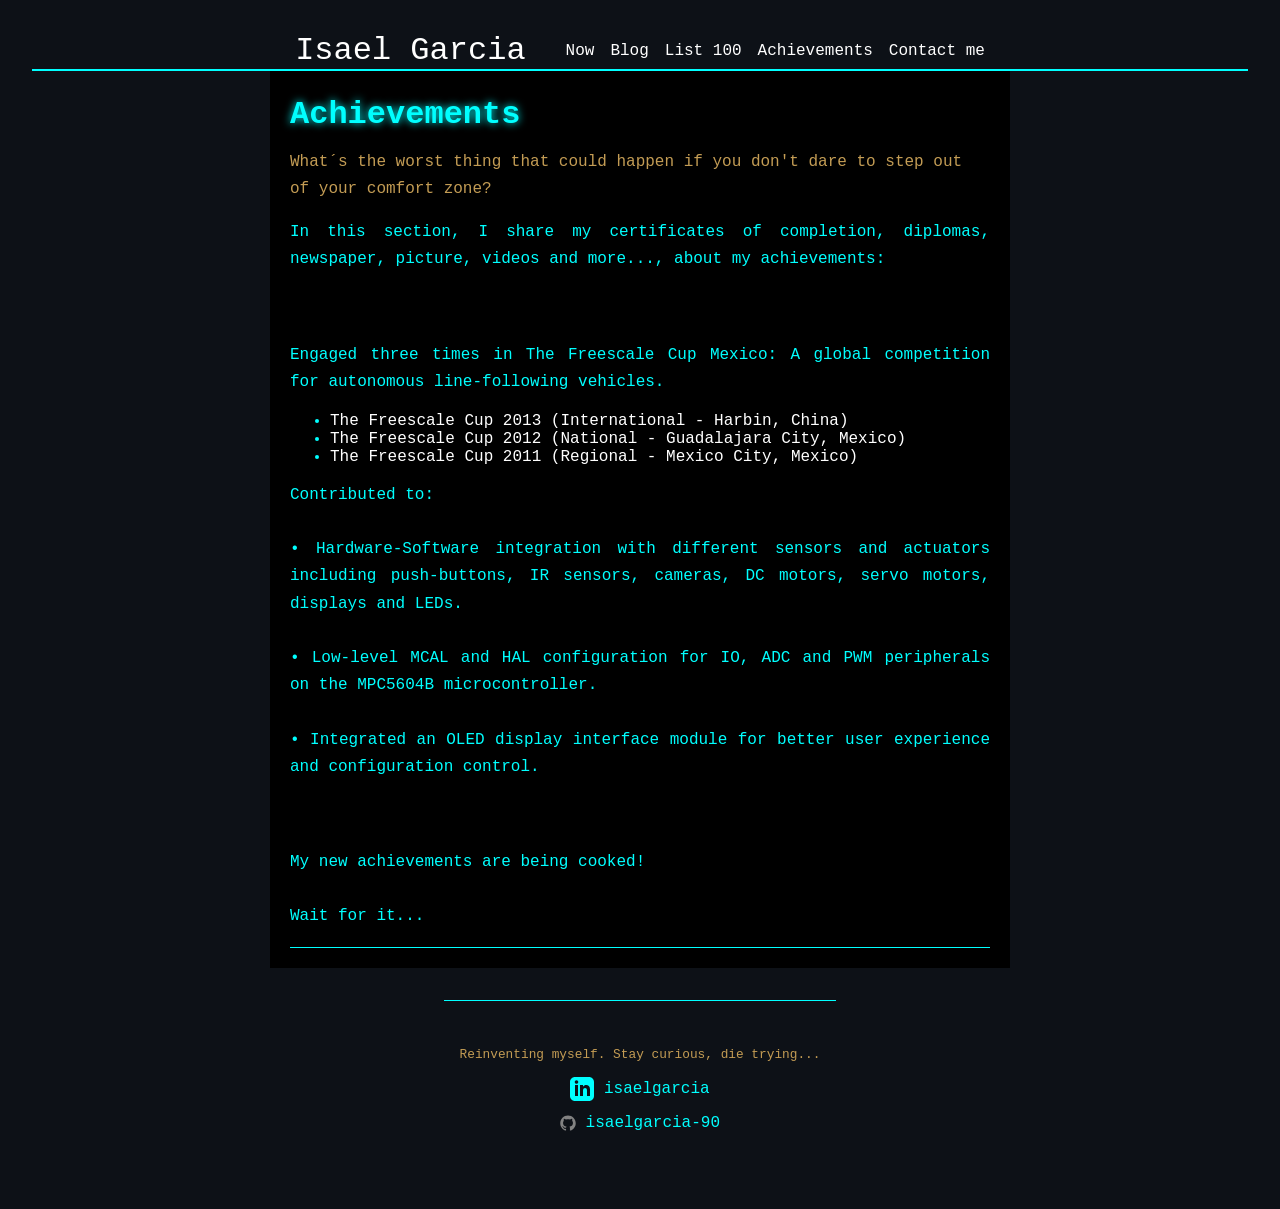
<file: achievements/index.html>
<!DOCTYPE html>
<html lang="en">
<head>
  <meta charset="UTF-8" />
  <meta name="viewport" content="width=device-width, initial-scale=1.0" /> <!--essential for responsive web design-->
  <title>Achievements</title>  
  <link rel="stylesheet" href="../css/style.css">
</head>
<body>

  <header class="site-header" role="banner">
    <div class="wrapper">
      <a class="site-title" href="../">Isael Garcia</a>
        <nav class="site-nav">
          <input type="checkbox" id="nav-trigger">
          <label for="nav-trigger" class="menu-btn">
            ☰
          </label>
          <div class="nav-links">            
                <a class="page-link" href="../now/">Now</a>                
                <a class="page-link" href="../blog/">Blog</a>                
                <a class="page-link" href="../list-100/">List 100</a>
                <a class="page-link" href="../achievements/">Achievements</a>
                <a class="page-link" href="../contact/">Contact me</a>
          </div>
        </nav>
    </div>
  </header>

  <main class="page-content" aria-label="Content">
    <div class="wrapper">
      <article class="post">

        <header class="post-header">
          <h1 class="post-title">Achievements</h1>
        </header>

        <div class="post-content">
          <p style="color:#c39c54;text-align:Left;">
            What´s the worst thing that could happen if you don't dare
            to step out of your comfort zone?
          </p>
          <p>
            In this section, I share my certificates of completion, diplomas,
            newspaper, picture, videos and more..., about my achievements:
          </p>
          
          <br><br>

          <p>
            Engaged three times in The Freescale Cup Mexico: A global competition for autonomous line-following vehicles.
          </p>

          <ul>
            <li><a href="https://youtu.be/5SNJoIwHRaU">The Freescale Cup 2013 (International - Harbin, China)</a></li>
            <li><a href="../assets/doc/EXTRACTED_GACETA_POLITÉCNICA_2013.pdf">The Freescale Cup 2012 (National - Guadalajara City, Mexico)</a></li>
            <li><a href="../assets/doc/EXTRACTED_GACETA_POLITÉCNICA_2011.pdf">The Freescale Cup 2011 (Regional - Mexico City, Mexico)</a></li>
          </ul> 

          <p>
            Contributed to:
          <br><br>
            •	Hardware-Software integration with different sensors and actuators including push-buttons, IR sensors, cameras, DC motors, servo motors, displays and LEDs.
          <br><br>
            •	Low-level MCAL and HAL configuration for IO, ADC and PWM peripherals on the MPC5604B microcontroller.
          <br><br>
            •	Integrated an OLED display interface module for better user experience and configuration control.
          </p>
          <br><br>
          <p>My new achievements are being cooked!
            <br><br>
            Wait for it...
          </p>

        </div>
        
      </article>
    </div>
  </main>


  <footer class="site-footer">

    <div class="wrapper">
      <div class="footer-col-wrapper">
        <div class="footer-col footer-col-1">
          <ul class="contact-list">              
            
            <p style="font-size:0.8rem;color:#c39c54;text-align:center;">
              Reinventing myself. Stay curious, die trying...
            </p>
            
            <li>
              <a href="https://www.linkedin.com/in/isael-g-11882571/"><span class="icon icon--linkedin"><svg xmlns="http://www.w3.org/2000/svg" width="24" height="24" viewBox="0 0 24 24"><path d="M19 0h-14c-2.761 0-5 2.239-5 5v14c0 2.761 2.239 5 5 5h14c2.762 0 5-2.239 5-5v-14c0-2.761-2.238-5-5-5zm-11 19h-3v-11h3v11zm-1.5-12.268c-.966 0-1.75-.79-1.75-1.764s.784-1.764 1.75-1.764 1.75.79 1.75 1.764-.783 1.764-1.75 1.764zm13.5 12.268h-3v-5.604c0-3.368-4-3.113-4 0v5.604h-3v-11h3v1.765c1.396-2.586 7-2.777 7 2.476v6.759z"></path></svg></span><span class="username">isaelgarcia</span></a>
            </li>
            
            <li>
              <a href="https://github.com/isaelgarcia-90"><span class="icon icon--github"><svg viewBox="0 0 16 16" width="16px" height="16px"><path fill="#828282" d="M7.999,0.431c-4.285,0-7.76,3.474-7.76,7.761 c0,3.428,2.223,6.337,5.307,7.363c0.388,0.071,0.53-0.168,0.53-0.374c0-0.184-0.007-0.672-0.01-1.32 c-2.159,0.469-2.614-1.04-2.614-1.04c-0.353-0.896-0.862-1.135-0.862-1.135c-0.705-0.481,0.053-0.472,0.053-0.472 c0.779,0.055,1.189,0.8,1.189,0.8c0.692,1.186,1.816,0.843,2.258,0.645c0.071-0.502,0.271-0.843,0.493-1.037 C4.86,11.425,3.049,10.76,3.049,7.786c0-0.847,0.302-1.54,0.799-2.082C3.768,5.507,3.501,4.718,3.924,3.65 c0,0,0.652-0.209,2.134,0.796C6.677,4.273,7.34,4.187,8,4.184c0.659,0.003,1.323,0.089,1.943,0.261 c1.482-1.004,2.132-0.796,2.132-0.796c0.423,1.068,0.157,1.857,0.077,2.054c0.497,0.542,0.798,1.235,0.798,2.082 c0,2.981-1.814,3.637-3.543,3.829c0.279,0.24,0.527,0.713,0.527,1.437c0,1.037-0.01,1.874-0.01,2.129 c0,0.208,0.14,0.449,0.534,0.373c3.081-1.028,5.302-3.935,5.302-7.362C15.76,3.906,12.285,0.431,7.999,0.431z"></path></svg>
              </span><span class="username">isaelgarcia-90</span></a>
            </li>
            
          </ul>
        </div>
      </div>

    </div>

  </footer>

</body>
</html>
</file>
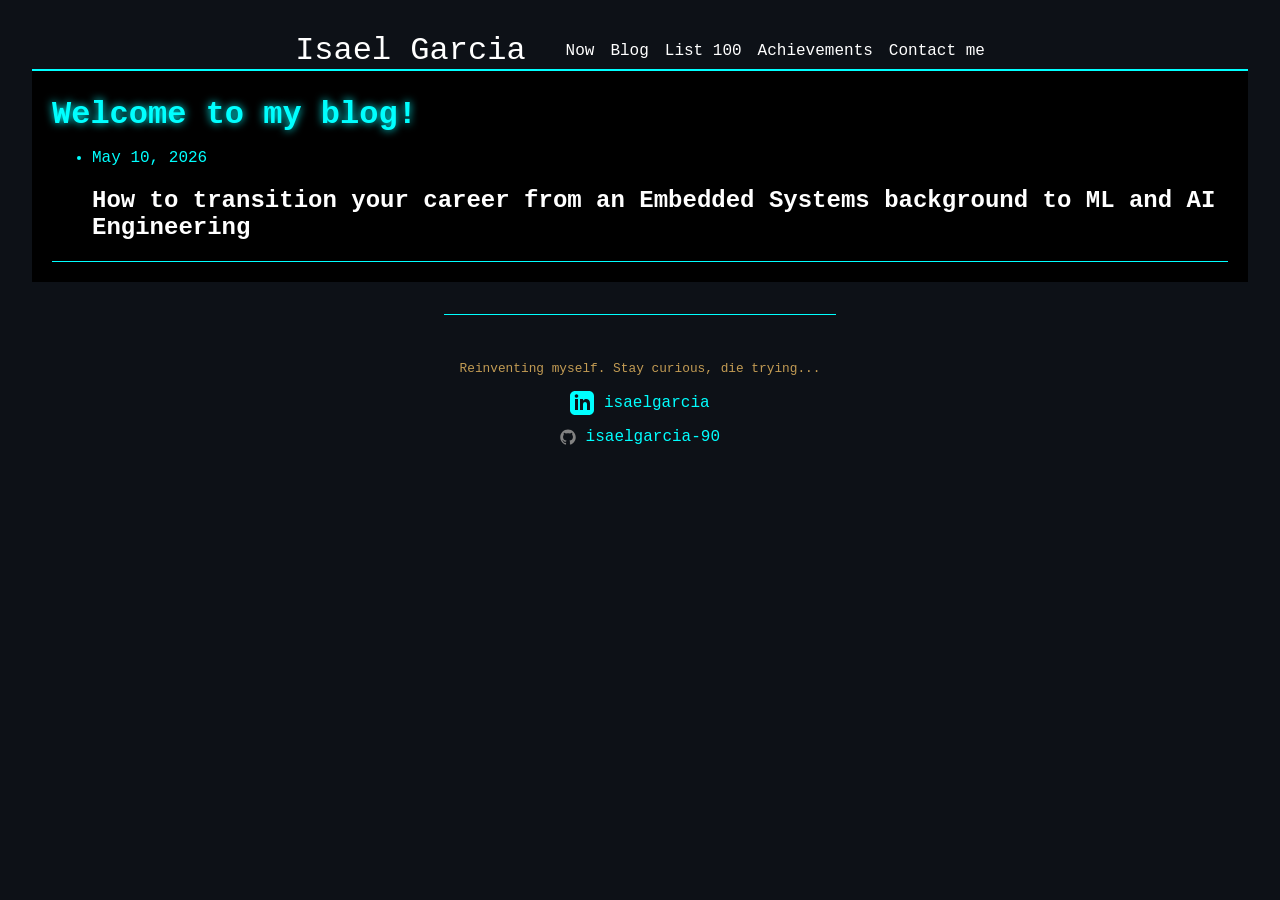
<file: blog/index.html>
<!DOCTYPE html>
<html lang="en">
<head>
  <meta charset="UTF-8" />
  <meta name="viewport" content="width=device-width, initial-scale=1.0" /> <!--essential for responsive web design-->
  <title>Blog</title>  
  <link rel="stylesheet" href="../css/style.css">
</head>
<body>

  <header class="site-header" role="banner">
    <div class="wrapper">
      <a class="site-title" href="../">Isael Garcia</a>
        <nav class="site-nav">
          <input type="checkbox" id="nav-trigger">
          <label for="nav-trigger" class="menu-btn">
            ☰
          </label>
          <div class="nav-links">            
                <a class="page-link" href="../now/">Now</a>                
                <a class="page-link" href="../blog/">Blog</a>                
                <a class="page-link" href="../list-100/">List 100</a>
                <a class="page-link" href="../achievements/">Achievements</a>
                <a class="page-link" href="../contact/">Contact me</a>
          </div>
        </nav>
    </div>
  </header>

  <main class="page-content" aria-label="Content">
    <div class="wrapper">
      <article class="post">

        <header class="post-header">
          <h1 class="post-title">Welcome to my blog!</h1>
        </header>

        <ul class="post-list">
            <!-- Get current loop index -->
            <li>
              <span class="post-meta">May 10, 2026</span>
              <h2>
                <a class="post-link" href="../2026/05/10/transitioning-to-ai-engineering.html">How to transition your career from an Embedded Systems background to ML and AI Engineering</a>
              </h2>
            </li>
            <!--  -->
        </ul>
        
      </article>
    </div>
  </main>

  <footer class="site-footer">

    <div class="wrapper">
      <div class="footer-col-wrapper">
        <div class="footer-col footer-col-1">
          <ul class="contact-list">              
            
            <p style="font-size:0.8rem;color:#c39c54;text-align:center;">
              Reinventing myself. Stay curious, die trying...
            </p>

            <li>
              <a href="https://www.linkedin.com/in/isael-g-11882571/"><span class="icon icon--linkedin"><svg xmlns="http://www.w3.org/2000/svg" width="24" height="24" viewBox="0 0 24 24"><path d="M19 0h-14c-2.761 0-5 2.239-5 5v14c0 2.761 2.239 5 5 5h14c2.762 0 5-2.239 5-5v-14c0-2.761-2.238-5-5-5zm-11 19h-3v-11h3v11zm-1.5-12.268c-.966 0-1.75-.79-1.75-1.764s.784-1.764 1.75-1.764 1.75.79 1.75 1.764-.783 1.764-1.75 1.764zm13.5 12.268h-3v-5.604c0-3.368-4-3.113-4 0v5.604h-3v-11h3v1.765c1.396-2.586 7-2.777 7 2.476v6.759z"></path></svg></span><span class="username">isaelgarcia</span></a>
            </li>
            
            <li>
              <a href="https://github.com/isaelgarcia-90/"><span class="icon icon--github"><svg viewBox="0 0 16 16" width="16px" height="16px"><path fill="#828282" d="M7.999,0.431c-4.285,0-7.76,3.474-7.76,7.761 c0,3.428,2.223,6.337,5.307,7.363c0.388,0.071,0.53-0.168,0.53-0.374c0-0.184-0.007-0.672-0.01-1.32 c-2.159,0.469-2.614-1.04-2.614-1.04c-0.353-0.896-0.862-1.135-0.862-1.135c-0.705-0.481,0.053-0.472,0.053-0.472 c0.779,0.055,1.189,0.8,1.189,0.8c0.692,1.186,1.816,0.843,2.258,0.645c0.071-0.502,0.271-0.843,0.493-1.037 C4.86,11.425,3.049,10.76,3.049,7.786c0-0.847,0.302-1.54,0.799-2.082C3.768,5.507,3.501,4.718,3.924,3.65 c0,0,0.652-0.209,2.134,0.796C6.677,4.273,7.34,4.187,8,4.184c0.659,0.003,1.323,0.089,1.943,0.261 c1.482-1.004,2.132-0.796,2.132-0.796c0.423,1.068,0.157,1.857,0.077,2.054c0.497,0.542,0.798,1.235,0.798,2.082 c0,2.981-1.814,3.637-3.543,3.829c0.279,0.24,0.527,0.713,0.527,1.437c0,1.037-0.01,1.874-0.01,2.129 c0,0.208,0.14,0.449,0.534,0.373c3.081-1.028,5.302-3.935,5.302-7.362C15.76,3.906,12.285,0.431,7.999,0.431z"></path></svg>
              </span><span class="username">isaelgarcia-90</span></a>
            </li>
            
          </ul>
        </div>

      </div>

    </div>

  </footer>

</body>
</html>
</file>
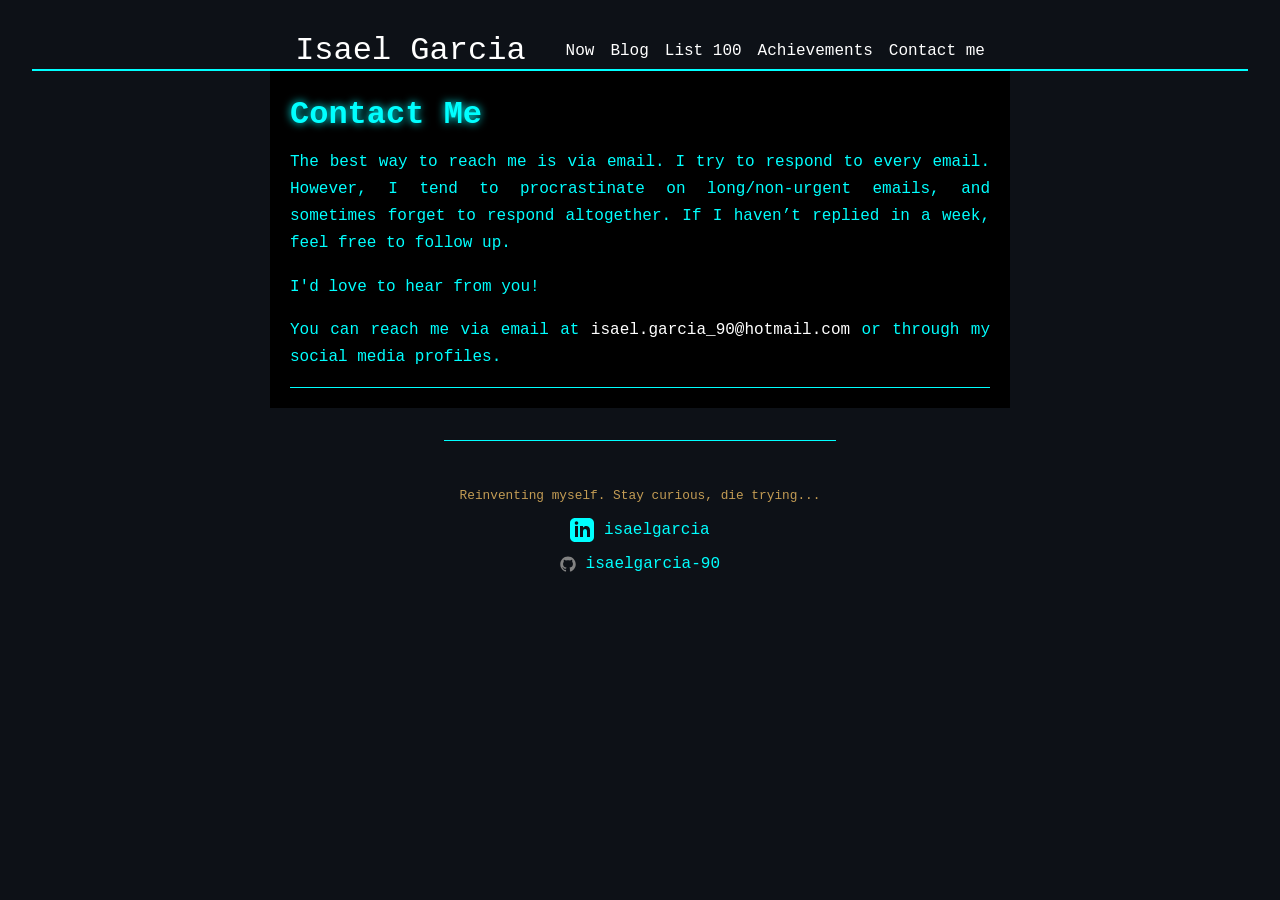
<file: contact/index.html>
<!DOCTYPE html>
<html lang="en">
<head>
  <meta charset="UTF-8" />
  <meta name="viewport" content="width=device-width, initial-scale=1.0" /> <!--essential for responsive web design-->
  <title>Contact Me</title>  
  <link rel="stylesheet" href="../css/style.css">
</head>
<body>

  <header class="site-header" role="banner">
    <div class="wrapper">
      <a class="site-title" href="../">Isael Garcia</a>
        <nav class="site-nav">
          <input type="checkbox" id="nav-trigger">
          <label for="nav-trigger" class="menu-btn">
            ☰
          </label>
          <div class="nav-links">            
                <a class="page-link" href="../now/">Now</a>                
                <a class="page-link" href="../blog/">Blog</a>                
                <a class="page-link" href="../list-100/">List 100</a>
                <a class="page-link" href="../achievements/">Achievements</a>
                <a class="page-link" href="../contact/">Contact me</a>
          </div>
        </nav>
    </div>
  </header>
    
  <main class="page-content" aria-label="Content">
    <div class="wrapper">
      <article class="post">

        <header class="post-header">
          <h1 class="post-title">Contact Me</h1>
        </header>

        <p>The best way to reach me is via email. I try to respond to every email. 
          However, I tend to procrastinate on long/non-urgent emails, and sometimes
          forget to respond altogether. If I haven’t replied in a week, feel free to follow up.</p>

        <p>I'd love to hear from you!</p>

        <p>You can reach me via email at <a href="mailto:someone@example.com">isael.garcia_90@hotmail.com</a> or
          through my social media profiles.</p>
        
      </article>
    </div>
  </main>

  <footer class="site-footer">

    <div class="wrapper">
      <div class="footer-col-wrapper">
        <div class="footer-col footer-col-1">
          <ul class="contact-list">              
            
            <p style="font-size:0.8rem;color:#c39c54;text-align:center;">
              Reinventing myself. Stay curious, die trying...
            </p>

            <li>
              <a href="https://www.linkedin.com/in/isael-g-11882571/"><span class="icon icon--linkedin"><svg xmlns="http://www.w3.org/2000/svg" width="24" height="24" viewBox="0 0 24 24"><path d="M19 0h-14c-2.761 0-5 2.239-5 5v14c0 2.761 2.239 5 5 5h14c2.762 0 5-2.239 5-5v-14c0-2.761-2.238-5-5-5zm-11 19h-3v-11h3v11zm-1.5-12.268c-.966 0-1.75-.79-1.75-1.764s.784-1.764 1.75-1.764 1.75.79 1.75 1.764-.783 1.764-1.75 1.764zm13.5 12.268h-3v-5.604c0-3.368-4-3.113-4 0v5.604h-3v-11h3v1.765c1.396-2.586 7-2.777 7 2.476v6.759z"></path></svg></span><span class="username">isaelgarcia</span></a>
            </li> 
            
            <li>
              <a href="https://github.com/isaelgarcia-90"><span class="icon icon--github"><svg viewBox="0 0 16 16" width="16px" height="16px"><path fill="#828282" d="M7.999,0.431c-4.285,0-7.76,3.474-7.76,7.761 c0,3.428,2.223,6.337,5.307,7.363c0.388,0.071,0.53-0.168,0.53-0.374c0-0.184-0.007-0.672-0.01-1.32 c-2.159,0.469-2.614-1.04-2.614-1.04c-0.353-0.896-0.862-1.135-0.862-1.135c-0.705-0.481,0.053-0.472,0.053-0.472 c0.779,0.055,1.189,0.8,1.189,0.8c0.692,1.186,1.816,0.843,2.258,0.645c0.071-0.502,0.271-0.843,0.493-1.037 C4.86,11.425,3.049,10.76,3.049,7.786c0-0.847,0.302-1.54,0.799-2.082C3.768,5.507,3.501,4.718,3.924,3.65 c0,0,0.652-0.209,2.134,0.796C6.677,4.273,7.34,4.187,8,4.184c0.659,0.003,1.323,0.089,1.943,0.261 c1.482-1.004,2.132-0.796,2.132-0.796c0.423,1.068,0.157,1.857,0.077,2.054c0.497,0.542,0.798,1.235,0.798,2.082 c0,2.981-1.814,3.637-3.543,3.829c0.279,0.24,0.527,0.713,0.527,1.437c0,1.037-0.01,1.874-0.01,2.129 c0,0.208,0.14,0.449,0.534,0.373c3.081-1.028,5.302-3.935,5.302-7.362C15.76,3.906,12.285,0.431,7.999,0.431z"></path></svg>
              </span><span class="username">isaelgarcia-90</span></a>
            </li>
            
          </ul>
        </div>
      </div>

    </div>

  </footer>

</body>
</html>
</file>
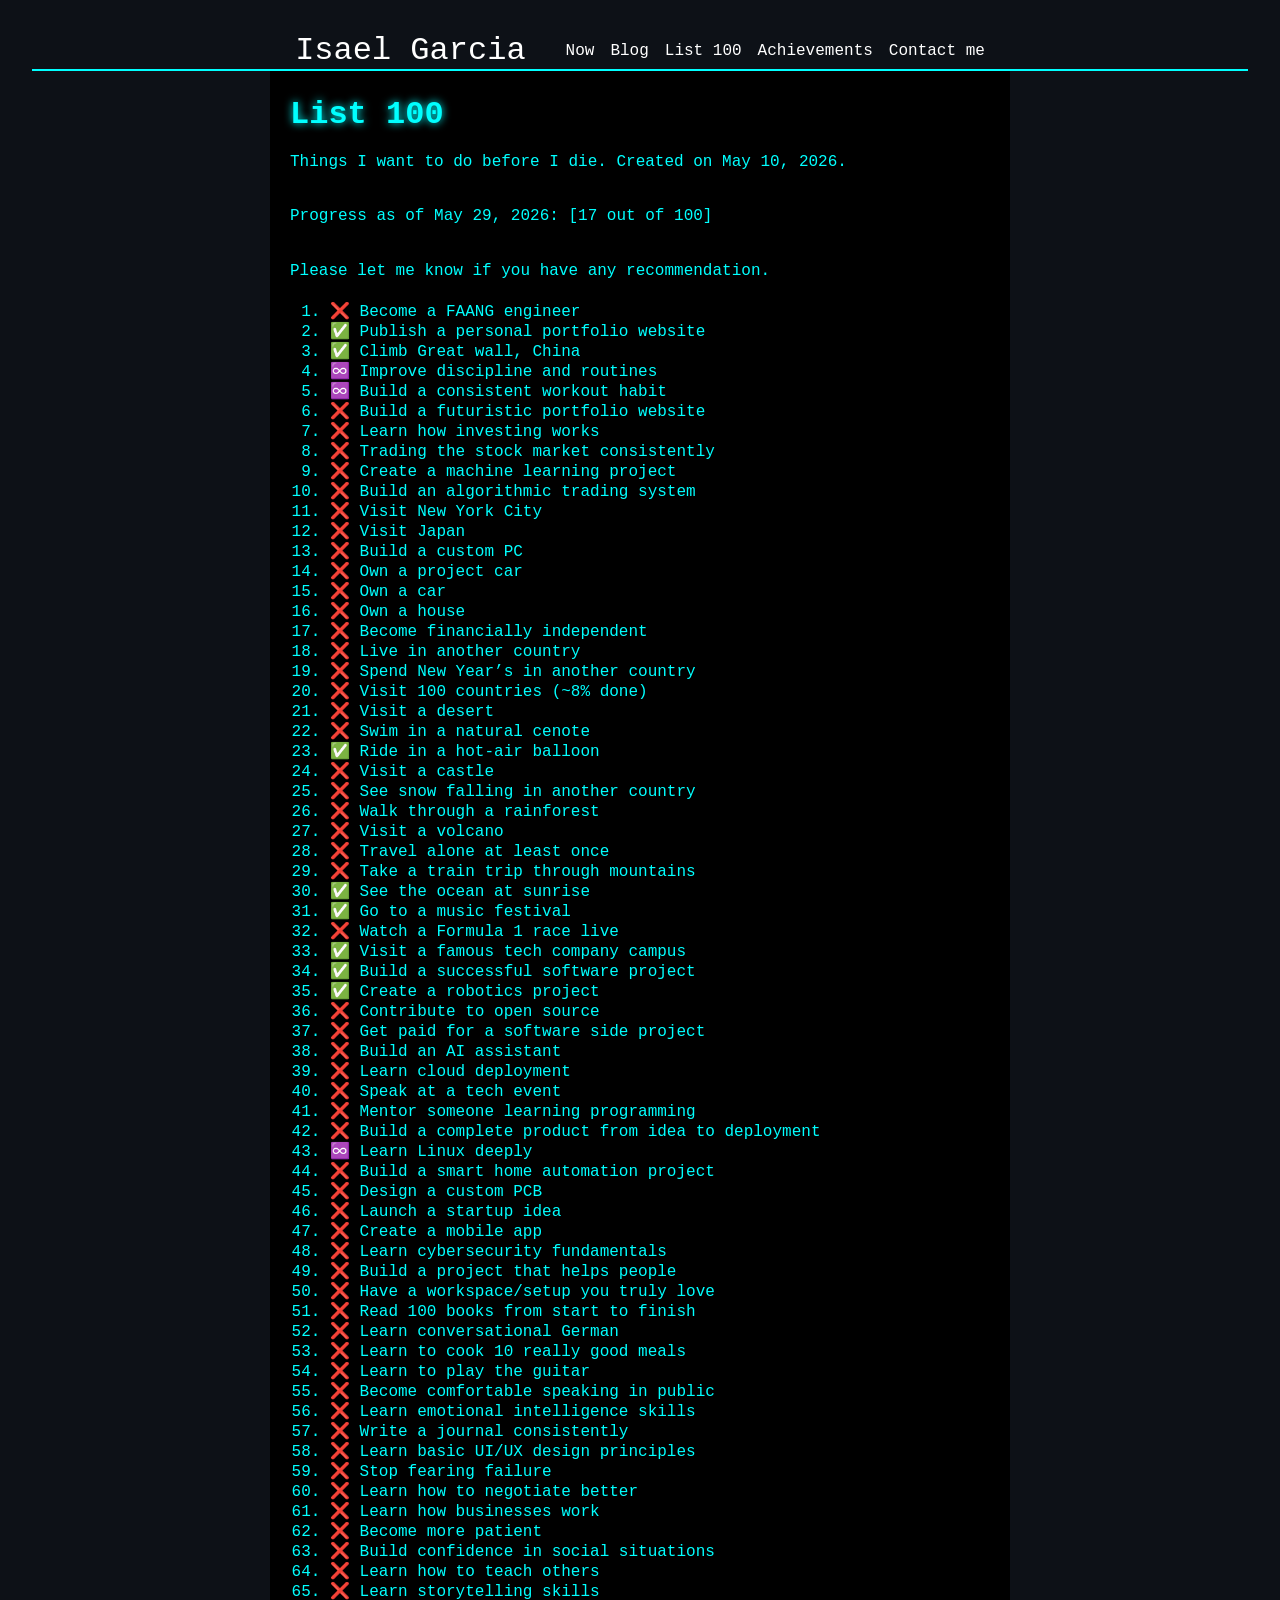
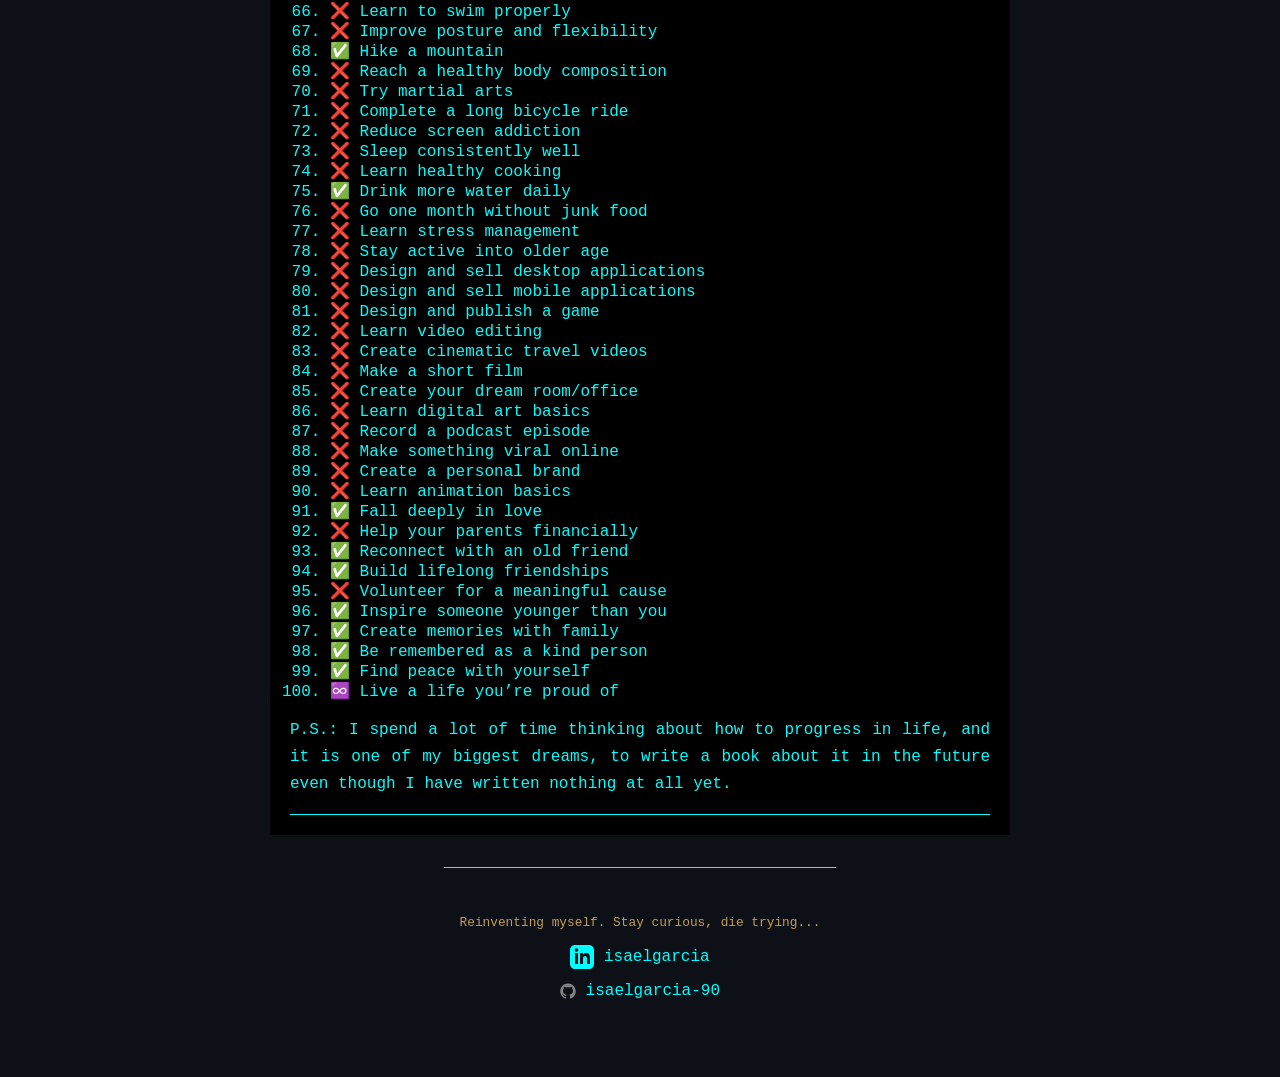
<file: list-100/index.html>
<!DOCTYPE html>
<html lang="en">
<head>
  <meta charset="UTF-8" />
  <meta name="viewport" content="width=device-width, initial-scale=1.0" /> <!--essential for responsive web design-->
  <title>List 100</title>  
  <link rel="stylesheet" href="../css/style.css">
</head>
<body>

  <header class="site-header" role="banner">
  <div class="wrapper">
      <a class="site-title" href="../">Isael Garcia</a>
        <nav class="site-nav">
          <input type="checkbox" id="nav-trigger">
          <label for="nav-trigger" class="menu-btn">
            ☰
          </label>
          <div class="nav-links">            
                <a class="page-link" href="../now/">Now</a>                
                <a class="page-link" href="../blog/">Blog</a>                
                <a class="page-link" href="../list-100/">List 100</a>
                <a class="page-link" href="../achievements/">Achievements</a>
                <a class="page-link" href="../contact/">Contact me</a>
          </div>
        </nav>
    </div>
  </header>

  <main class="page-content" aria-label="Content">
    <div class="wrapper">
      <article class="post">

        <header class="post-header">
          <h1 class="post-title">List 100</h1>
        </header>

        <div class="post-content">
          <p>Things I want to do before I die. Created on May 10, 2026.
            <br><br>
            Progress as of May 29, 2026: [17 out of 100]
            <br><br>
            Please let me know if you have any recommendation.</p>

          <ol>
            <li>❌ Become a FAANG engineer</li>
            <li>✅ Publish a personal portfolio website</li>
            <li>✅ Climb Great wall, China</li>
            <li>♾️ Improve discipline and routines</li>
            <li>♾️ Build a consistent workout habit</li>
            <li>❌ Build a futuristic portfolio website</li>
            <li>❌ Learn how investing works</li>
            <li>❌ Trading the stock market consistently</li>
            <li>❌ Create a machine learning project</li>
            <li>❌ Build an algorithmic trading system</li>
            <li>❌ Visit New York City</li>
            <li>❌ Visit Japan</li>
            <li>❌ Build a custom PC</li>
            <li>❌ Own a project car</li>
            <li>❌ Own a car</li>
            <li>❌ Own a house</li>
            <li>❌ Become financially independent</li>            
            <li>❌ Live in another country</li>            
            <li>❌ Spend New Year’s in another country</li>
            <li>❌ Visit 100 countries (~8% done)</li>
            <li>❌ Visit a desert</li>
            <li>❌ Swim in a natural cenote</li>
            <li>✅ Ride in a hot-air balloon</li>
            <li>❌ Visit a castle</li>
            <li>❌ See snow falling in another country</li>
            <li>❌ Walk through a rainforest</li>
            <li>❌ Visit a volcano</li>
            <li>❌ Travel alone at least once</li>
            <li>❌ Take a train trip through mountains</li>
            <li>✅ See the ocean at sunrise</li>
            <li>✅ Go to a music festival</li>
            <li>❌ Watch a Formula 1 race live</li>
            <li>✅ Visit a famous tech company campus</li>
            <li>✅ Build a successful software project</li>
            <li>✅ Create a robotics project</li>
            <li>❌ Contribute to open source</li>            
            <li>❌ Get paid for a software side project</li>
            <li>❌ Build an AI assistant</li>            
            <li>❌ Learn cloud deployment</li>
            <li>❌ Speak at a tech event</li>
            <li>❌ Mentor someone learning programming</li>
            <li>❌ Build a complete product from idea to deployment</li>
            <li>♾️ Learn Linux deeply</li>
            <li>❌ Build a smart home automation project</li>
            <li>❌ Design a custom PCB</li>
            <li>❌ Launch a startup idea</li>
            <li>❌ Create a mobile app</li>
            <li>❌ Learn cybersecurity fundamentals</li>
            <li>❌ Build a project that helps people</li>
            <li>❌ Have a workspace/setup you truly love</li>
            <li>❌ Read 100 books from start to finish</li>
            <li>❌ Learn conversational German</li>
            <li>❌ Learn to cook 10 really good meals</li>
            <li>❌ Learn to play the guitar</li>
            <li>❌ Become comfortable speaking in public</li>
            <li>❌ Learn emotional intelligence skills</li>
            <li>❌ Write a journal consistently</li>            
            <li>❌ Learn basic UI/UX design principles</li>
            <li>❌ Stop fearing failure</li>
            <li>❌ Learn how to negotiate better</li>
            <li>❌ Learn how businesses work</li>
            <li>❌ Become more patient</li>
            <li>❌ Build confidence in social situations</li>
            <li>❌ Learn how to teach others</li>
            <li>❌ Learn storytelling skills</li>
            <li>❌ Learn to swim properly</li>
            <li>❌ Improve posture and flexibility</li>
            <li>✅ Hike a mountain</li>
            <li>❌ Reach a healthy body composition</li>
            <li>❌ Try martial arts</li>
            <li>❌ Complete a long bicycle ride</li>
            <li>❌ Reduce screen addiction</li>
            <li>❌ Sleep consistently well</li>
            <li>❌ Learn healthy cooking</li>
            <li>✅ Drink more water daily</li>
            <li>❌ Go one month without junk food</li>
            <li>❌ Learn stress management</li>
            <li>❌ Stay active into older age</li>
            <li>❌ Design and sell desktop applications</li>
            <li>❌ Design and sell mobile applications</li>
            <li>❌ Design and publish a game</li>
            <li>❌ Learn video editing</li>
            <li>❌ Create cinematic travel videos</li>
            <li>❌ Make a short film</li>
            <li>❌ Create your dream room/office</li>
            <li>❌ Learn digital art basics</li>
            <li>❌ Record a podcast episode</li>
            <li>❌ Make something viral online</li>
            <li>❌ Create a personal brand</li>
            <li>❌ Learn animation basics</li>
            <li>✅ Fall deeply in love</li>
            <li>❌ Help your parents financially</li>
            <li>✅ Reconnect with an old friend</li>
            <li>✅ Build lifelong friendships</li>
            <li>❌ Volunteer for a meaningful cause</li>
            <li>✅ Inspire someone younger than you</li>
            <li>✅ Create memories with family</li>
            <li>✅ Be remembered as a kind person</li>
            <li>✅ Find peace with yourself</li>
            <li>♾️ Live a life you’re proud of</li>
          </ol>

          <p>P.S.: I spend a lot of time thinking about how to progress in life, and it is one of my biggest dreams,
                  to write a book about it in the future even though I have written nothing at all yet.
          </p>
        </div>
        
      </article>
    </div>
  </main>

  <footer class="site-footer">

    <div class="wrapper">
      <div class="footer-col-wrapper">
        <div class="footer-col footer-col-1">
          <ul class="contact-list">              
            
            <p style="font-size:0.8rem;color:#c39c54;text-align:center;">
              Reinventing myself. Stay curious, die trying...
            </p>

            <li>
              <a href="https://www.linkedin.com/in/isael-g-11882571/"><span class="icon icon--linkedin"><svg xmlns="http://www.w3.org/2000/svg" width="24" height="24" viewBox="0 0 24 24"><path d="M19 0h-14c-2.761 0-5 2.239-5 5v14c0 2.761 2.239 5 5 5h14c2.762 0 5-2.239 5-5v-14c0-2.761-2.238-5-5-5zm-11 19h-3v-11h3v11zm-1.5-12.268c-.966 0-1.75-.79-1.75-1.764s.784-1.764 1.75-1.764 1.75.79 1.75 1.764-.783 1.764-1.75 1.764zm13.5 12.268h-3v-5.604c0-3.368-4-3.113-4 0v5.604h-3v-11h3v1.765c1.396-2.586 7-2.777 7 2.476v6.759z"></path></svg></span><span class="username">isaelgarcia</span></a>
            </li>
            
            <li>
              <a href="https://github.com/isaelgarcia-90/"><span class="icon icon--github"><svg viewBox="0 0 16 16" width="16px" height="16px"><path fill="#828282" d="M7.999,0.431c-4.285,0-7.76,3.474-7.76,7.761 c0,3.428,2.223,6.337,5.307,7.363c0.388,0.071,0.53-0.168,0.53-0.374c0-0.184-0.007-0.672-0.01-1.32 c-2.159,0.469-2.614-1.04-2.614-1.04c-0.353-0.896-0.862-1.135-0.862-1.135c-0.705-0.481,0.053-0.472,0.053-0.472 c0.779,0.055,1.189,0.8,1.189,0.8c0.692,1.186,1.816,0.843,2.258,0.645c0.071-0.502,0.271-0.843,0.493-1.037 C4.86,11.425,3.049,10.76,3.049,7.786c0-0.847,0.302-1.54,0.799-2.082C3.768,5.507,3.501,4.718,3.924,3.65 c0,0,0.652-0.209,2.134,0.796C6.677,4.273,7.34,4.187,8,4.184c0.659,0.003,1.323,0.089,1.943,0.261 c1.482-1.004,2.132-0.796,2.132-0.796c0.423,1.068,0.157,1.857,0.077,2.054c0.497,0.542,0.798,1.235,0.798,2.082 c0,2.981-1.814,3.637-3.543,3.829c0.279,0.24,0.527,0.713,0.527,1.437c0,1.037-0.01,1.874-0.01,2.129 c0,0.208,0.14,0.449,0.534,0.373c3.081-1.028,5.302-3.935,5.302-7.362C15.76,3.906,12.285,0.431,7.999,0.431z"></path></svg>
              </span><span class="username">isaelgarcia-90</span></a>
            </li>
            
          </ul>
        </div>

      </div>

    </div>

  </footer>

</body>
</html>
</file>
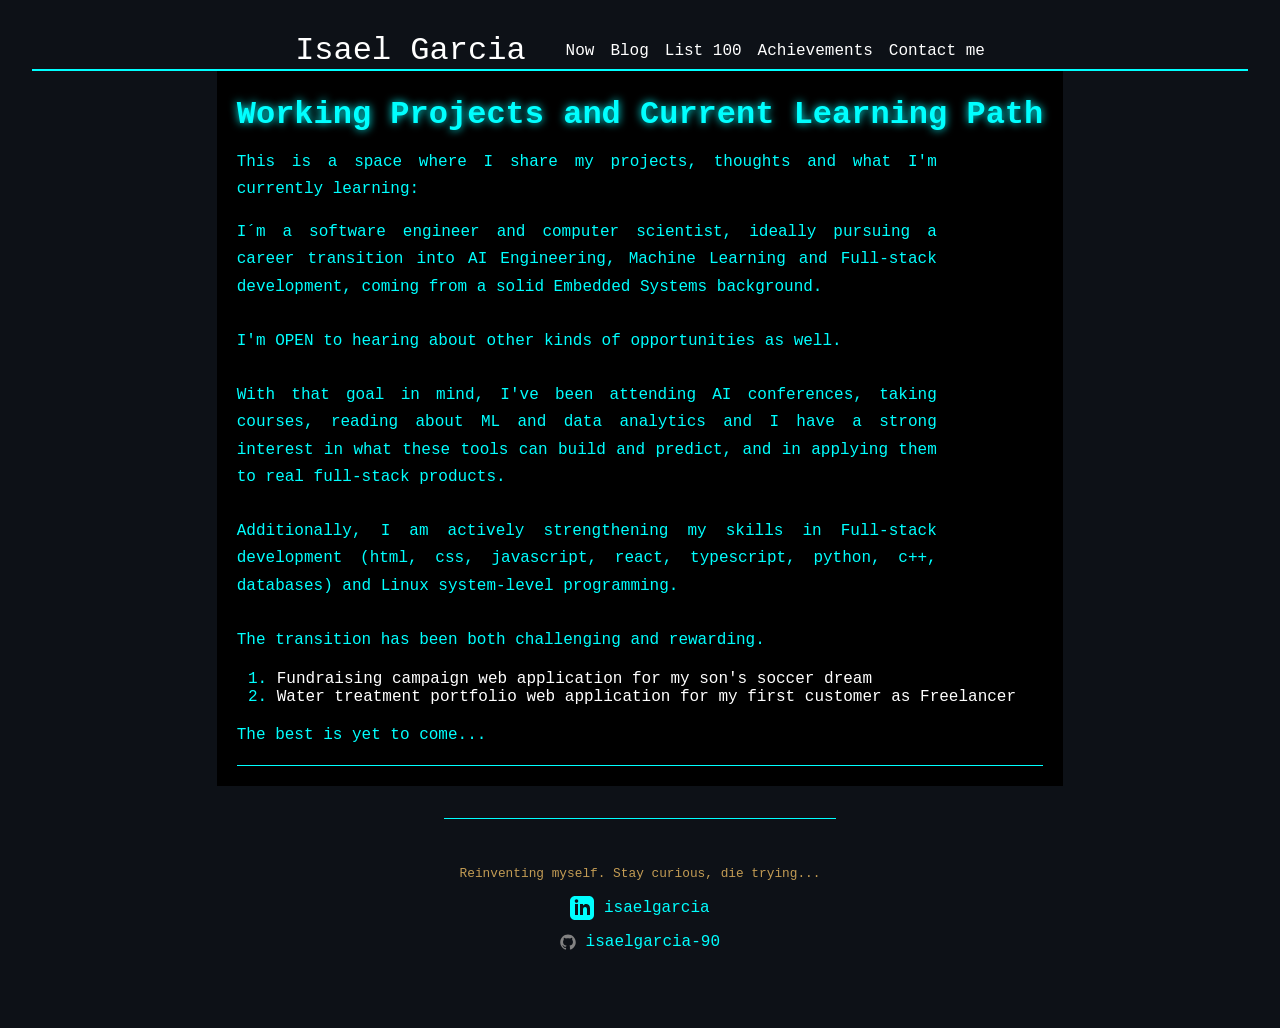
<file: now/index.html>
<!DOCTYPE html>
<html lang="en">
<head>
  <meta charset="UTF-8" />
  <meta name="viewport" content="width=device-width, initial-scale=1.0" />
  <title>Now</title>
  <link rel="stylesheet" href="../css/style.css">
</head>
<body>

  <header class="site-header" role="banner">
    <div class="wrapper">
      <a class="site-title" href="../">Isael Garcia</a>
        <nav class="site-nav">
          <input type="checkbox" id="nav-trigger">
          <label for="nav-trigger" class="menu-btn">
            ☰
          </label>
          <div class="nav-links">            
                <a class="page-link" href="../now/">Now</a>                
                <a class="page-link" href="../blog/">Blog</a>                
                <a class="page-link" href="../list-100/">List 100</a>
                <a class="page-link" href="../achievements/">Achievements</a>
                <a class="page-link" href="../contact/">Contact me</a>
          </div>
        </nav>
    </div>
  </header>

  <main class="page-content" aria-label="Content">
    <div class="wrapper">
      <article class="post">

        <header class="post-header">
          <h1 class="post-title">Working Projects and Current Learning Path</h1>
        </header>

        <div class="post-content">
          <p>This is a space where I share my projects, thoughts and what I'm currently learning:</p>

          <p>I´m a software engineer and computer scientist, ideally pursuing a career transition into AI Engineering,
            Machine Learning and Full-stack development, coming from a solid Embedded Systems background.
            <br><br>
            I'm OPEN to hearing about other kinds of opportunities as well.
            <br><br>
            With that goal in mind, I've been attending AI conferences, taking courses, reading about ML and
            data analytics and I have a strong interest in what these tools can build and predict, and in
            applying them to real full-stack products.
            <br><br>
            Additionally, I am actively strengthening my skills in Full-stack development (html, css, javascript, react, typescript, python, c++, databases) 
            and Linux system-level programming.
            <br><br>
            The transition has been both challenging and rewarding.
          </p>

          <ol>
            <!-- <li><a href="https://github.com/isaelgarcia-90/robotics_ML_monitoring_dashboard">Robotics ML Monitoring Dashboard</a></li> -->
            <li><a href="https://www.alanisael.com">Fundraising campaign web application for my son's soccer dream</a></li>
            <li><a href="https://www.forzeswater.com">Water treatment portfolio web application for my first customer as Freelancer</a></li>
          </ol>

          <p> The best is yet to come...</p>

        </div>
        
      </article>
    </div>
  </main>

  <footer class="site-footer">

  <div class="wrapper">
    <div class="footer-col-wrapper">
      <div class="footer-col footer-col-1">
        <ul class="contact-list">              
          
          <p style="font-size:0.8rem;color:#c39c54;text-align:center;">
            Reinventing myself. Stay curious, die trying...
          </p>

          <li>
            <a href="https://www.linkedin.com/in/isael-g-11882571/"><span class="icon icon--linkedin"><svg xmlns="http://www.w3.org/2000/svg" width="24" height="24" viewBox="0 0 24 24"><path d="M19 0h-14c-2.761 0-5 2.239-5 5v14c0 2.761 2.239 5 5 5h14c2.762 0 5-2.239 5-5v-14c0-2.761-2.238-5-5-5zm-11 19h-3v-11h3v11zm-1.5-12.268c-.966 0-1.75-.79-1.75-1.764s.784-1.764 1.75-1.764 1.75.79 1.75 1.764-.783 1.764-1.75 1.764zm13.5 12.268h-3v-5.604c0-3.368-4-3.113-4 0v5.604h-3v-11h3v1.765c1.396-2.586 7-2.777 7 2.476v6.759z"></path></svg></span><span class="username">isaelgarcia</span></a>
          </li>
          
          <li>
            <a href="https://github.com/isaelgarcia-90/"><span class="icon icon--github"><svg viewBox="0 0 16 16" width="16px" height="16px"><path fill="#828282" d="M7.999,0.431c-4.285,0-7.76,3.474-7.76,7.761 c0,3.428,2.223,6.337,5.307,7.363c0.388,0.071,0.53-0.168,0.53-0.374c0-0.184-0.007-0.672-0.01-1.32 c-2.159,0.469-2.614-1.04-2.614-1.04c-0.353-0.896-0.862-1.135-0.862-1.135c-0.705-0.481,0.053-0.472,0.053-0.472 c0.779,0.055,1.189,0.8,1.189,0.8c0.692,1.186,1.816,0.843,2.258,0.645c0.071-0.502,0.271-0.843,0.493-1.037 C4.86,11.425,3.049,10.76,3.049,7.786c0-0.847,0.302-1.54,0.799-2.082C3.768,5.507,3.501,4.718,3.924,3.65 c0,0,0.652-0.209,2.134,0.796C6.677,4.273,7.34,4.187,8,4.184c0.659,0.003,1.323,0.089,1.943,0.261 c1.482-1.004,2.132-0.796,2.132-0.796c0.423,1.068,0.157,1.857,0.077,2.054c0.497,0.542,0.798,1.235,0.798,2.082 c0,2.981-1.814,3.637-3.543,3.829c0.279,0.24,0.527,0.713,0.527,1.437c0,1.037-0.01,1.874-0.01,2.129 c0,0.208,0.14,0.449,0.534,0.373c3.081-1.028,5.302-3.935,5.302-7.362C15.76,3.906,12.285,0.431,7.999,0.431z"></path></svg>
            </span><span class="username">isaelgarcia-90</span></a>
          </li>
          
        </ul>
      </div>

    </div>

  </div>

</footer>

</body>
</html>
</file>
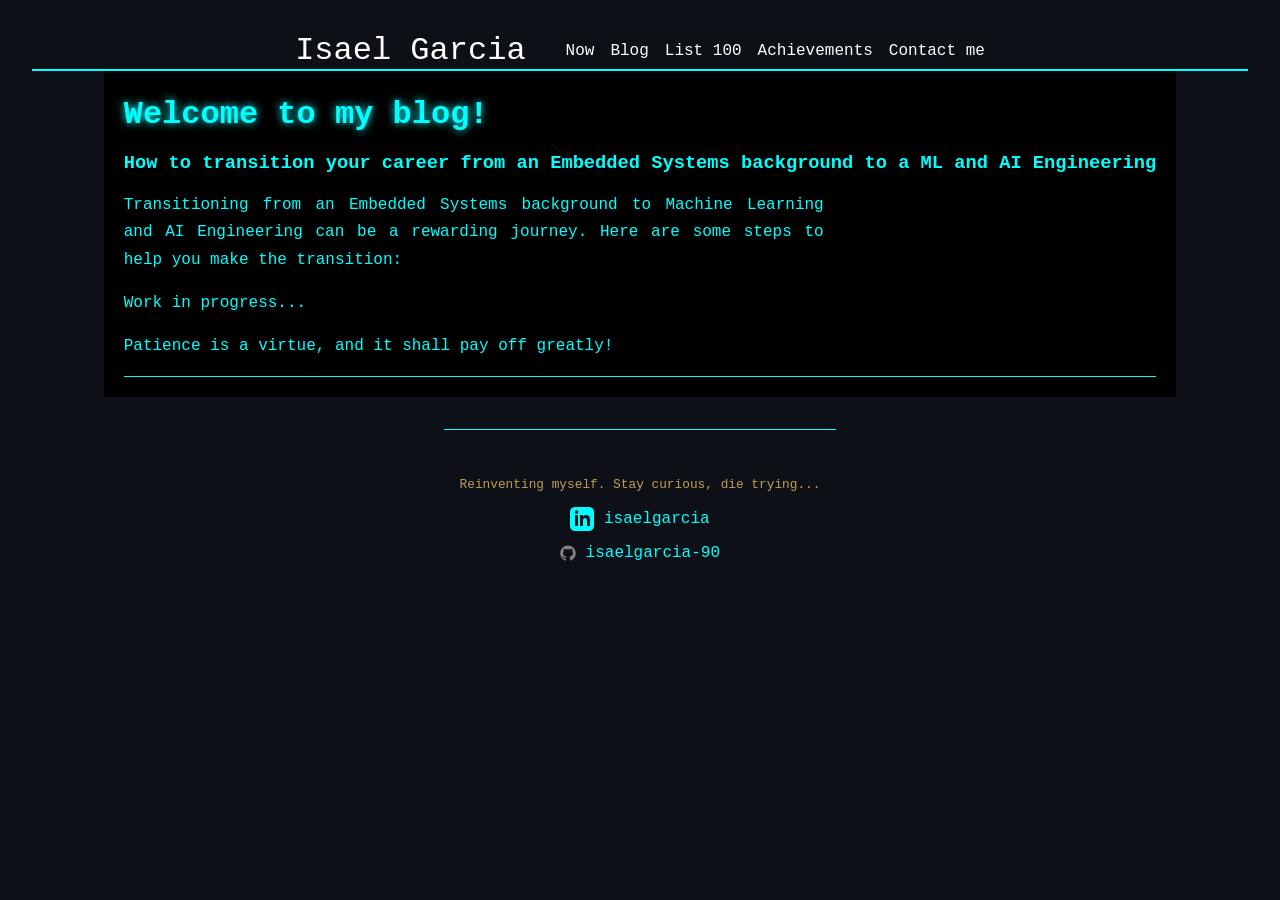
<file: 2026/05/10/transitioning-to-ai-engineering.html>
<!DOCTYPE html>
<html lang="en">
<head>
  <meta charset="UTF-8" />
  <meta name="viewport" content="width=device-width, initial-scale=1.0" />
  <title>How to transition your career from an Embedded Systems background to ML and AI Engineering</title>
  <link rel="stylesheet" href="../../../css/style.css">
</head>
<body>

    <header class="site-header" role="banner">
        <div class="wrapper">
        <a class="site-title" href="../">Isael Garcia</a>
            <nav class="site-nav">
            <input type="checkbox" id="nav-trigger">
            <label for="nav-trigger" class="menu-btn">
                ☰
            </label>
            <div class="nav-links">            
                    <a class="page-link" href="../../../now/">Now</a>                
                    <a class="page-link" href="../../../blog/">Blog</a>                
                    <a class="page-link" href="../../../list-100/">List 100</a>
                    <a class="page-link" href="../../../achievements/">Achievements</a>
                    <a class="page-link" href="../../../contact/">Contact me</a>
            </div>
            </nav>
        </div>
    </header>

    <main class="page-content" aria-label="Content">
        <div class="wrapper">
        <article class="post">

            <header class="post-header">
            <h1 class="post-title">Welcome to my blog!</h1>
            </header>

            <h3>How to transition your career from an Embedded Systems background to a ML and AI Engineering</h3>
            
            <p>
            Transitioning from an Embedded Systems background to Machine Learning and AI Engineering can be a rewarding journey.
            Here are some steps to help you make the transition:
            </p>

            <p>Work in progress...</p>

            <p>Patience is a virtue, and it shall pay off greatly!</p>
            
        </article>
        </div>
    </main>

    <footer class="site-footer">

        <div class="wrapper">
            <div class="footer-col-wrapper">
            <div class="footer-col footer-col-1">
                <ul class="contact-list">              
                
                <p style="font-size:0.8rem;color:#c39c54;text-align:center;">
                    Reinventing myself. Stay curious, die trying...
                </p>
                
                <li>
                    <a href="https://www.linkedin.com/in/isael-g-11882571/"><span class="icon icon--linkedin"><svg xmlns="http://www.w3.org/2000/svg" width="24" height="24" viewBox="0 0 24 24"><path d="M19 0h-14c-2.761 0-5 2.239-5 5v14c0 2.761 2.239 5 5 5h14c2.762 0 5-2.239 5-5v-14c0-2.761-2.238-5-5-5zm-11 19h-3v-11h3v11zm-1.5-12.268c-.966 0-1.75-.79-1.75-1.764s.784-1.764 1.75-1.764 1.75.79 1.75 1.764-.783 1.764-1.75 1.764zm13.5 12.268h-3v-5.604c0-3.368-4-3.113-4 0v5.604h-3v-11h3v1.765c1.396-2.586 7-2.777 7 2.476v6.759z"></path></svg></span><span class="username">isaelgarcia</span></a>
                </li>
                
                <li>
                    <a href="https://github.com/isaelgarcia-90/"><span class="icon icon--github"><svg viewBox="0 0 16 16" width="16px" height="16px"><path fill="#828282" d="M7.999,0.431c-4.285,0-7.76,3.474-7.76,7.761 c0,3.428,2.223,6.337,5.307,7.363c0.388,0.071,0.53-0.168,0.53-0.374c0-0.184-0.007-0.672-0.01-1.32 c-2.159,0.469-2.614-1.04-2.614-1.04c-0.353-0.896-0.862-1.135-0.862-1.135c-0.705-0.481,0.053-0.472,0.053-0.472 c0.779,0.055,1.189,0.8,1.189,0.8c0.692,1.186,1.816,0.843,2.258,0.645c0.071-0.502,0.271-0.843,0.493-1.037 C4.86,11.425,3.049,10.76,3.049,7.786c0-0.847,0.302-1.54,0.799-2.082C3.768,5.507,3.501,4.718,3.924,3.65 c0,0,0.652-0.209,2.134,0.796C6.677,4.273,7.34,4.187,8,4.184c0.659,0.003,1.323,0.089,1.943,0.261 c1.482-1.004,2.132-0.796,2.132-0.796c0.423,1.068,0.157,1.857,0.077,2.054c0.497,0.542,0.798,1.235,0.798,2.082 c0,2.981-1.814,3.637-3.543,3.829c0.279,0.24,0.527,0.713,0.527,1.437c0,1.037-0.01,1.874-0.01,2.129 c0,0.208,0.14,0.449,0.534,0.373c3.081-1.028,5.302-3.935,5.302-7.362C15.76,3.906,12.285,0.431,7.999,0.431z"></path></svg>
                    </span><span class="username">isaelgarcia-90</span></a>
                </li>
                
                </ul>
            </div>

            </div>

        </div>

    </footer>

</body>
</html>
</file>
<file: css/style.css>
main{
    color: #00ffff;
    background-color: black;
    margin: 0px;
    padding: 20px;
}
.site-header {
  width: 100%;
  padding: 0px;
  margin: 0px;
  background: #0d1117;
  border-bottom: 1px solid #00ffff;
}

.wrapper {
  display: flex;
  justify-content: space-between;
  align-items: center;
  border: #00ffff solid 1px;
  border-top: none;
  border-left: none;
  border-right: none;
}

.site-title {
  color: #ffffff;
  text-decoration: none;
  font-size: 2rem;
  margin-left: auto;
  margin-right: 20px;
}
.site-title:hover {
  text-decoration: underline;
  color: #00ffff;
}

.site-nav {
  position: relative;
  margin-left: 20px;
  margin-right: auto;
}

.nav-links {
  display: flex;
  gap: 1rem;
}

.nav-links a {
  color: #ffffff;
  text-decoration: none;/* Removes the underline */
}

.nav-links a:hover {
  text-decoration: underline;
  color: #00ffff;
}

.menu-btn {
  display: none;
  font-size: 2rem;
  color: #00ffff;
  cursor: pointer;
}

#nav-trigger {
  display: none;
}

/*
This is what enables:
-hamburger menu
-mobile dropdown
-responsive behavior
*/
@media (max-width: 768px) {

  .menu-btn {
    display: block;
  }

  .nav-links {
    display: none;
    flex-direction: column;
    position: absolute;
    top: 50px;
    right: 0;
    background: #0d1117;
    padding: 1rem;
    border: 1px solid #00ffff;
  }

  #nav-trigger:checked ~ .nav-links {
    display: flex;
  }
}


/* =========================
   FOOTER
========================= */

.site-footer {
  background-color: #0d1117;
  color: #00ffff;
  border-top: 1px solid #00ffff;
  padding: 2rem 1rem;
}

.site-footer .wrapper {
  display: flex;
  justify-content: center;
  align-items: center;
  border: none; /* removes inherited wrapper border */
}

.footer-col-wrapper {
  width: 100%;
  display: flex;
  justify-content: center;
  align-items: center;
}

.footer-col {
  text-align: center;
}

/* Contact list */
.contact-list {
  list-style: none;
  padding: 0;
  margin: 0;
}

.contact-list li {
  margin: 0.8rem 0;
}

/* Footer links */
.contact-list a {
  display: inline-flex;
  align-items: center;
  gap: 0.6rem;
  color: #00ffff;
  text-decoration: none;
  transition: opacity 0.2s ease;
}

.contact-list a:hover {
  text-decoration: underline;
  opacity: 0.85;
}

/* SVG icons */
.icon svg {
  fill: #00ffff;
  vertical-align: middle;
}

/* Username text */
.username {
  font-size: 1rem;
  color: #00ffff;
}

/* =========================
   MOBILE
========================= */

@media (max-width: 768px) {

  .site-footer {
    padding: 1.5rem 1rem;
  }

  .contact-list a {
    font-size: 0.95rem;
  }

  .icon svg {
    width: 20px;
    height: 20px;
  }
}





:root {
    --bg: #0d1117;
    --text: #00ffff;
    --accent: #00ffff;
    --error: #ff4d4d;
  }

  body {
    font-family: "Courier New", monospace;
    margin: 0;
    background: var(--bg);
    color: var(--text);
    display: flex;
    flex-direction: column;
    align-items: center;
    padding: 2rem;
  }

  h1 {
    font-size: 2rem;
    margin: 0.3rem 0;
    color: var(--accent);
    text-shadow: 0 0 8px var(--accent);
  }

  p {
    font-size: 1rem;
    color: #00ffff;
    text-align: center;
    max-width: 700px;
    line-height: 1.5;
  }

  /* Typing Game */
  #game {
    text-align: center;
    margin-bottom: 1.5rem;
  }

  #command {
    font-size: 1.1rem;
    /*color: var(--accent);*/
    color:#c39c54;
    margin-bottom: 10px;
  }

  #input {
    background: transparent;
    border: 1px solid var(--accent);
    color: var(--text);
    padding: 6px 8px;
    outline: none;
    width: 260px;
    text-align: center;
  }

  #input::placeholder {
    color: #146c6c;
    font-size: 0.9rem;
  }

  /* Shake animation */
  @keyframes shake {
    0%, 100% { transform: translateX(0); }
    20%, 60% { transform: translateX(-5px); }
    40%, 80% { transform: translateX(5px); }
  }

  .shake {
    animation: shake 0.4s;
  }

  #hint {
    font-size: 0.85rem;
    color: #c39c54;
    margin-top: 6px;
    font-style: italic;
  }

  #result {
    height: 1.2em;
    margin-top: 6px;
  }

  .success { color: var(--accent); }
  .fail { color: var(--error); }

  @keyframes spin { to { transform: rotate(360deg); } }


  footer {
    margin-top: 2rem;
    font-size: 0.9rem;
    color: #00ffff;
    text-align: center;
  }

  footer a {
    color: #00ffff !important;
    text-decoration: none;
  }

  footer a:hover {
    text-decoration: underline;
  }


/* Responsive Video Wrapper */
.video-wrapper {
  display: flex;
  justify-content: center;
  margin: 1.2rem auto 1.8rem auto;
  animation: fadeIn 1.2s ease-in-out;
  width: 100%;
}

/* Responsive adaptive video box */
.responsive-video {

  width: min(400px, 80vw);   /* Desktop: 400px, Mobile: scales down */
  aspect-ratio: 16 / 9;      /* Landscape */
  border: 1px solid var(--accent);
  border-radius: 12px;
  overflow: hidden;
  box-shadow: 0 0 18px rgba(0, 255, 159, 0.25);
  cursor: pointer;
  transition: transform 0.25s ease, box-shadow 0.25s ease;
  background: #020804;
}

.responsive-video:hover {
  transform: scale(1.03);
  box-shadow: 0 0 32px rgba(0, 255, 159, 0.45);
}

.responsive-video video {
  width: 100%;
  height: 100%;
  object-fit: cover;
}

@keyframes fadeIn {
  from {
    opacity: 0;
    transform: translateY(10px);
  }
  to {
    opacity: 1;
    transform: translateY(0);
  }
}


/* =========================
   GLOBAL LINK COLORS
========================= */

a {
  color: white;
  text-decoration: none;
}

a:visited {
  color:  white;;
}

a:hover {
  color:  white;;
  text-decoration: underline;
}

a:active {
  color:  white;;
}


/* =========================
   MAIN TEXT JUSTIFICATION
========================= */

main p {
  text-align: justify;
  line-height: 1.7;
}
</file>
